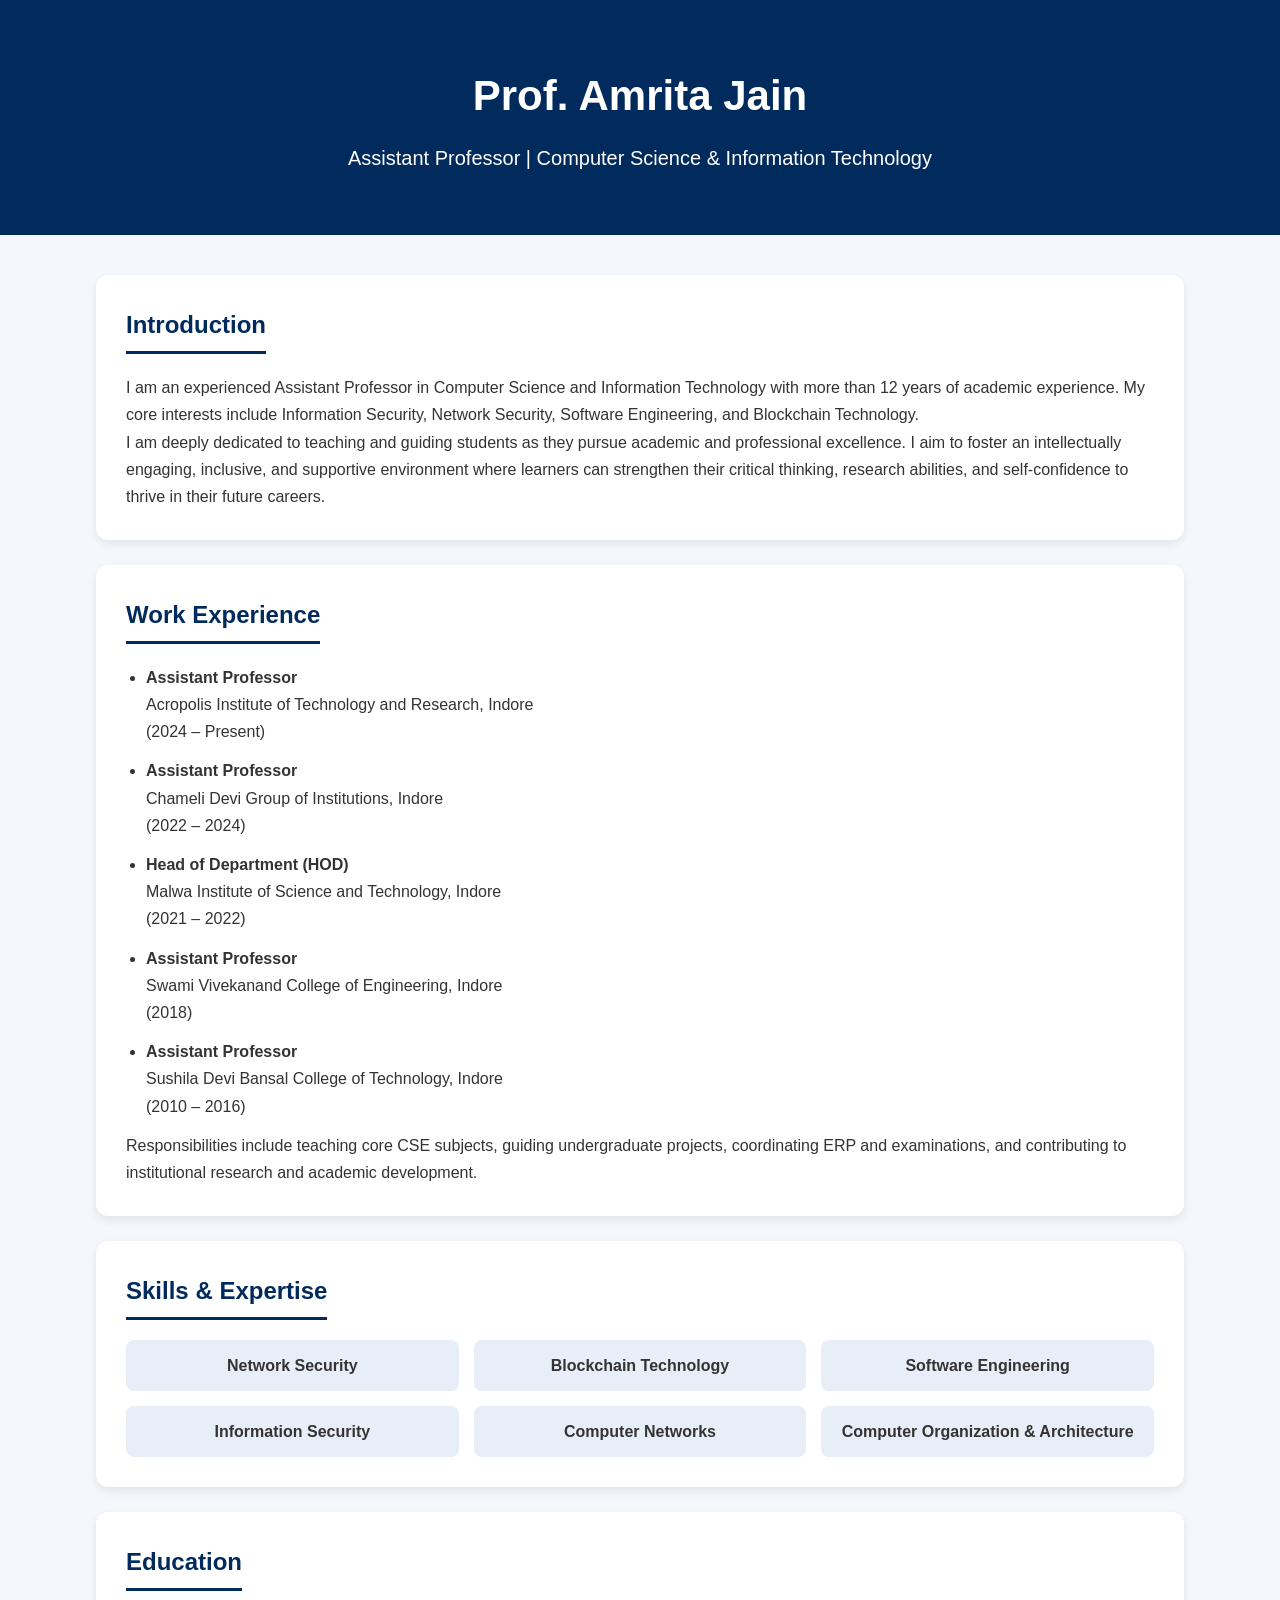
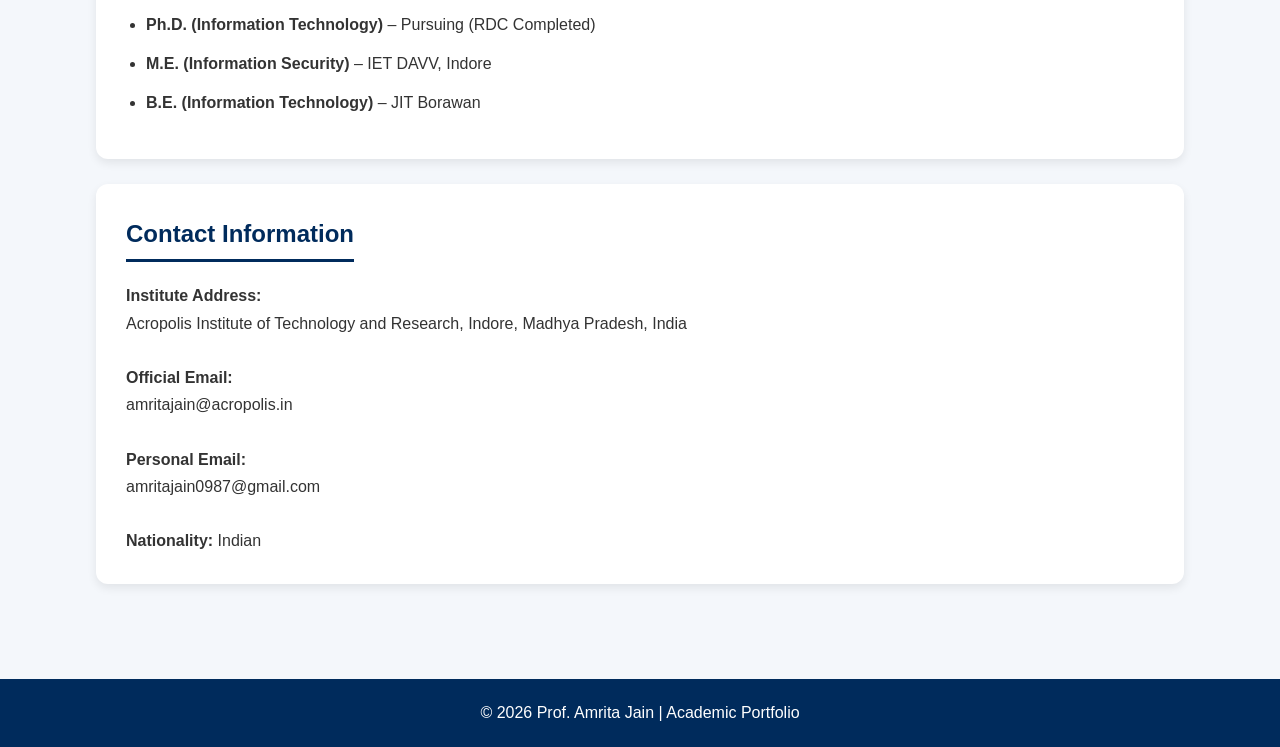
<file: index.html>
<!DOCTYPE html>
<html lang="en">
<head>
    <meta charset="UTF-8">
    <meta name="viewport" content="width=device-width, initial-scale=1.0">
    <title>Prof. Amrita Jain | Portfolio</title>

    <link rel="stylesheet" href="style.css">
</head>

<body>

<header>
    <h1>Prof. Amrita Jain</h1>
    <p>Assistant Professor | Computer Science & Information Technology</p>
</header>

<div class="container">

    <section>
        <h2>Introduction</h2>

        <p>
            I am an experienced Assistant Professor in Computer Science and Information Technology with more than 12 years of academic experience. My core interests include Information Security, Network Security, Software Engineering, and Blockchain Technology.
        </p>

        <p>
            I am deeply dedicated to teaching and guiding students as they pursue academic and professional excellence. I aim to foster an intellectually engaging, inclusive, and supportive environment where learners can strengthen their critical thinking, research abilities, and self-confidence to thrive in their future careers.
        </p>
    </section>

    <section>
        <h2>Work Experience</h2>

        <ul>

            <li>
                <b>Assistant Professor</b><br>
                Acropolis Institute of Technology and Research, Indore<br>
                (2024 – Present)
            </li>

            <li>
                <b>Assistant Professor</b><br>
                Chameli Devi Group of Institutions, Indore<br>
                (2022 – 2024)
            </li>

            <li>
                <b>Head of Department (HOD)</b><br>
                Malwa Institute of Science and Technology, Indore<br>
                (2021 – 2022)
            </li>

            <li>
                <b>Assistant Professor</b><br>
                Swami Vivekanand College of Engineering, Indore<br>
                (2018)
            </li>

            <li>
                <b>Assistant Professor</b><br>
                Sushila Devi Bansal College of Technology, Indore<br>
                (2010 – 2016)
            </li>

        </ul>

        <p>
            Responsibilities include teaching core CSE subjects, guiding undergraduate projects, coordinating ERP and examinations, and contributing to institutional research and academic development.
        </p>

    </section>

    <section>
        <h2>Skills & Expertise</h2>

        <div class="skills">

            <div class="skill-box">Network Security</div>

            <div class="skill-box">Blockchain Technology</div>

            <div class="skill-box">Software Engineering</div>

            <div class="skill-box">Information Security</div>

            <div class="skill-box">Computer Networks</div>

            <div class="skill-box">Computer Organization & Architecture</div>

        </div>

    </section>

    <section>

        <h2>Education</h2>

        <ul>
            <li>
                <b>Ph.D. (Information Technology)</b> – Pursuing (RDC Completed)
            </li>

            <li>
                <b>M.E. (Information Security)</b> – IET DAVV, Indore
            </li>

            <li>
                <b>B.E. (Information Technology)</b> – JIT Borawan
            </li>
        </ul>

    </section>

    <section>

        <h2>Contact Information</h2>

        <p>
            <b>Institute Address:</b><br>
            Acropolis Institute of Technology and Research, Indore, Madhya Pradesh, India
        </p>

        <br>

        <p>
            <b>Official Email:</b><br>
            amritajain@acropolis.in
        </p>

        <br>

        <p>
            <b>Personal Email:</b><br>
            amritajain0987@gmail.com
        </p>

        <br>

        <p>
            <b>Nationality:</b> Indian
        </p>

    </section>

</div>

<footer>
    © 2026 Prof. Amrita Jain | Academic Portfolio
</footer>

<script src="portfolio.js"></script>

</body>
</html>
</file>
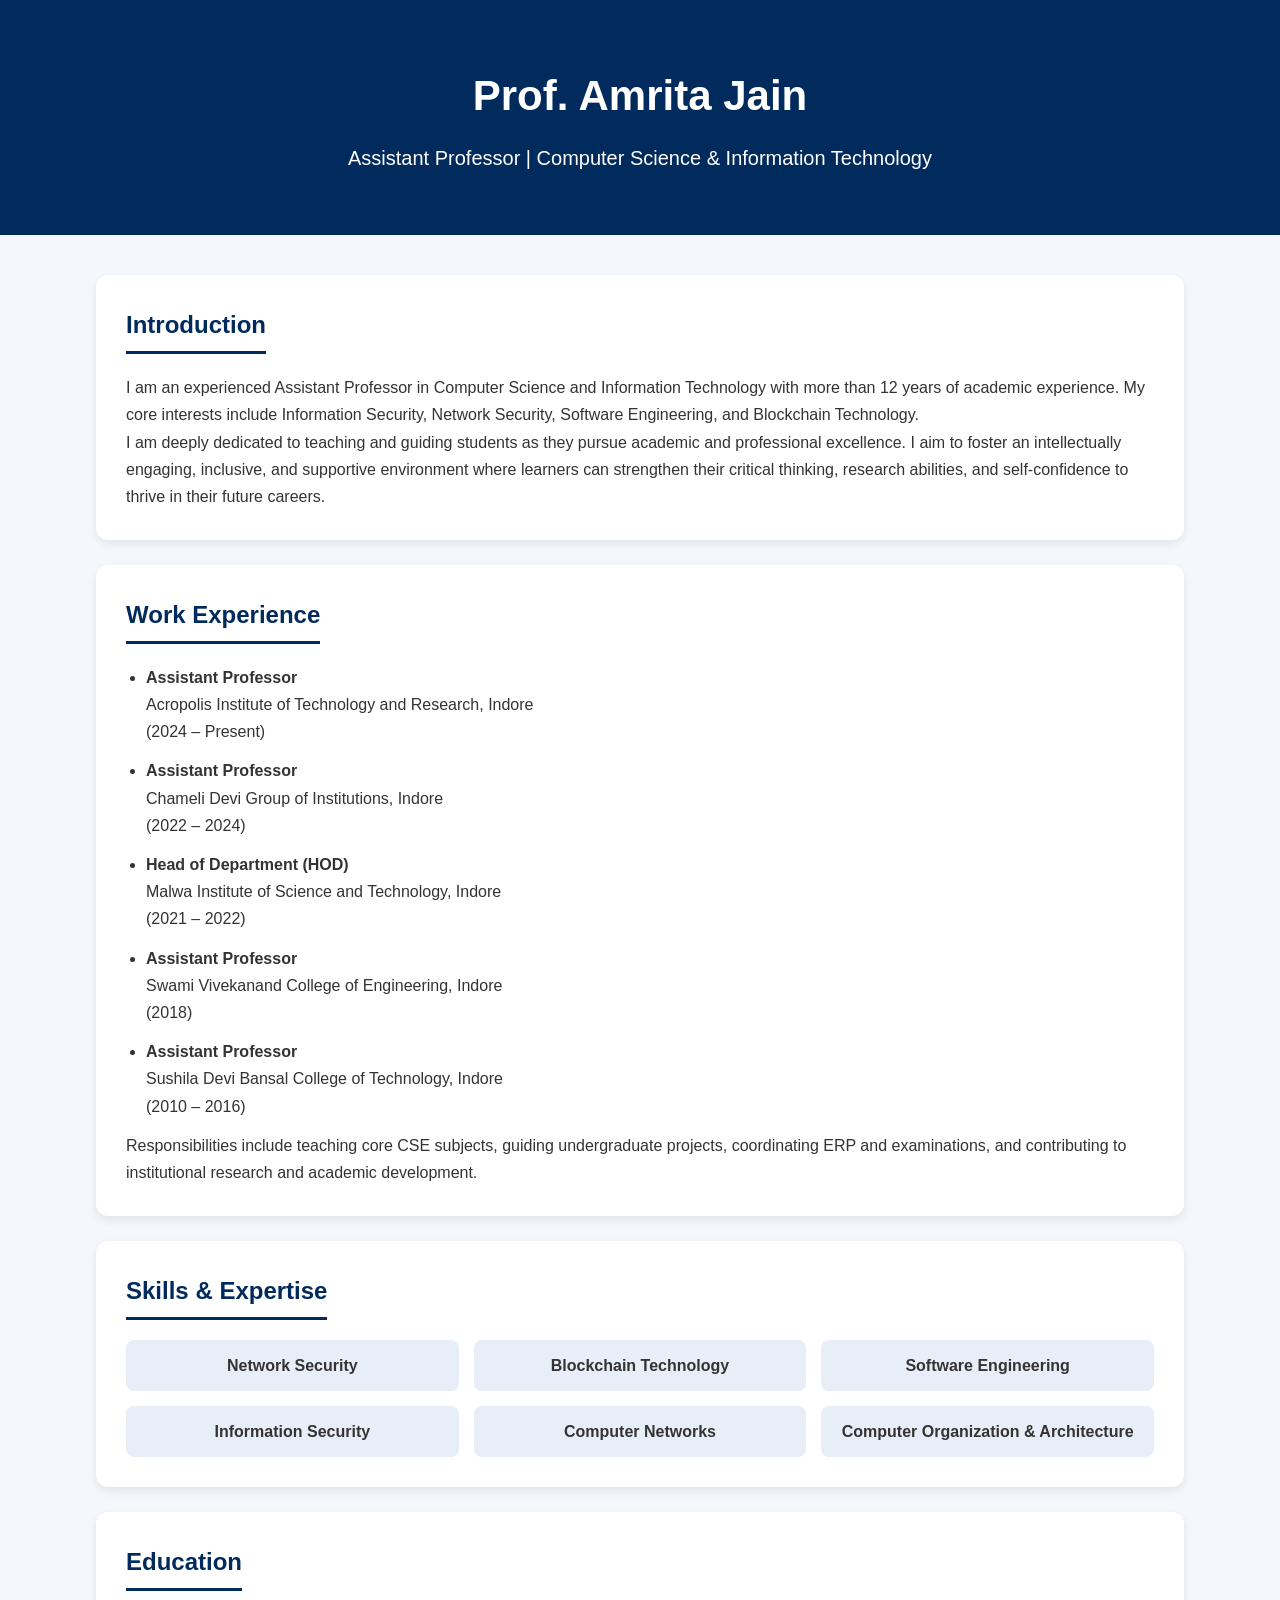
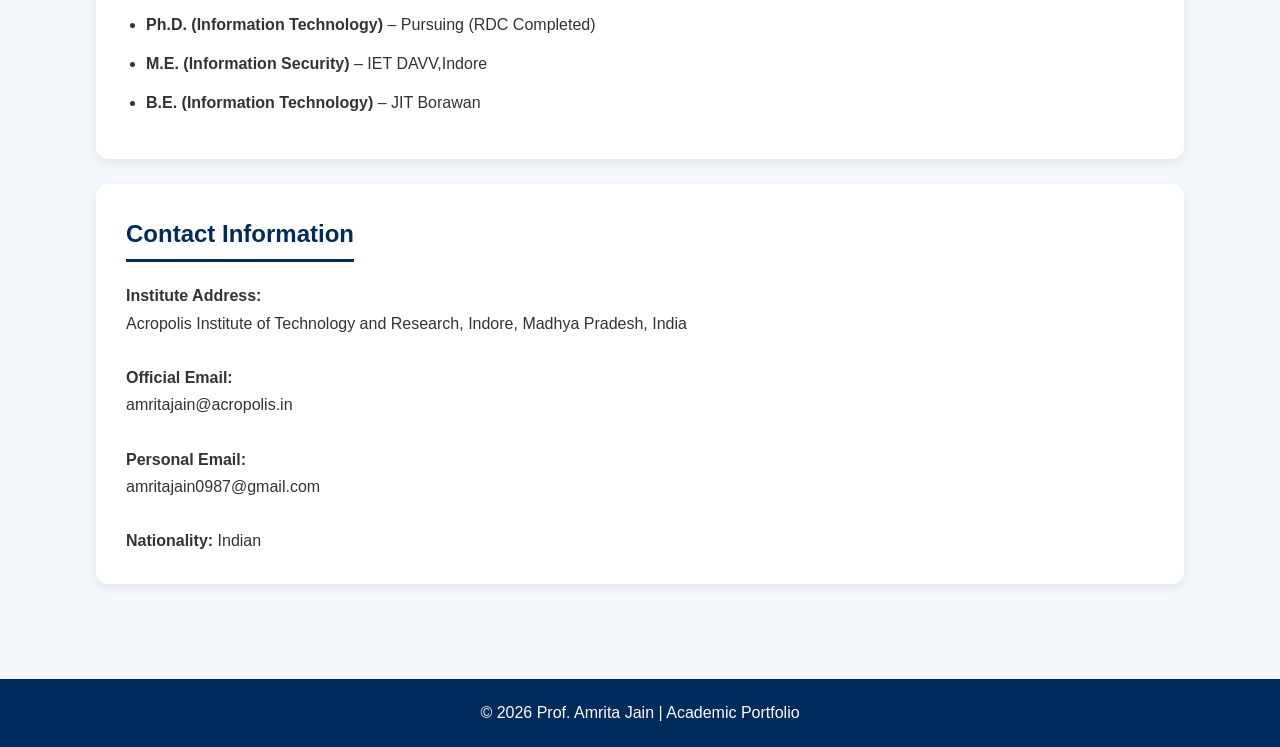
<file: portfolio.html>
<!DOCTYPE html>
<html lang="en">
<head>
    <meta charset="UTF-8">
    <meta name="viewport" content="width=device-width, initial-scale=1.0">
    <title>Prof. Amrita Jain | Portfolio</title>

    <style>

        *{
            margin:0;
            padding:0;
            box-sizing:border-box;
        }

        body{
            font-family: Arial, sans-serif;
            background:#f4f7fb;
            color:#333;
            line-height:1.7;
        }

        header{
            background:#002b5c;
            color:white;
            text-align:center;
            padding:60px 20px;
        }

        header h1{
            font-size:42px;
            margin-bottom:10px;
        }

        header p{
            font-size:20px;
        }

        .container{
            width:85%;
            margin:auto;
            padding:40px 0;
        }

        section{
            background:white;
            margin-bottom:25px;
            padding:30px;
            border-radius:12px;
            box-shadow:0 4px 10px rgba(0,0,0,0.08);
        }

        h2{
            color:#002b5c;
            margin-bottom:20px;
            border-bottom:3px solid #002b5c;
            display:inline-block;
            padding-bottom:5px;
        }

        ul{
            padding-left:20px;
        }

        li{
            margin-bottom:12px;
        }

        .skills{
            display:grid;
            grid-template-columns:repeat(auto-fit,minmax(250px,1fr));
            gap:15px;
        }

        .skill-box{
            background:#e8eef7;
            padding:12px;
            border-radius:8px;
            text-align:center;
            font-weight:bold;
        }

        footer{
            background:#002b5c;
            color:white;
            text-align:center;
            padding:20px;
            margin-top:30px;
        }

    </style>
</head>

<body>

<header>
    <h1>Prof. Amrita Jain</h1>
    <p>Assistant Professor | Computer Science & Information Technology</p>
</header>

<div class="container">

    <section>
        <h2>Introduction</h2>

        <p>
            I am an experienced Assistant Professor in Computer Science and Information Technology with more than 12 years of academic experience. My core interests include Information Security, Network Security, Software Engineering, and Blockchain Technology.
        </p>

        <p>
            I am deeply dedicated to teaching and guiding students as they pursue academic and professional excellence. I aim to foster an intellectually engaging, inclusive, and supportive environment where learners can strengthen their critical thinking, research abilities, and self-confidence to thrive in their future careers.
        </p>
    </section>

    <section>
        <h2>Work Experience</h2>

        <ul>

            <li>
                <b>Assistant Professor</b><br>
                Acropolis Institute of Technology and Research, Indore<br>
                (2024 – Present)
            </li>

            <li>
                <b>Assistant Professor</b><br>
                Chameli Devi Group of Institutions, Indore<br>
                (2022 – 2024)
            </li>

            <li>
                <b>Head of Department (HOD)</b><br>
                Malwa Institute of Science and Technology, Indore<br>
                (2021 – 2022)
            </li>

            <li>
                <b>Assistant Professor</b><br>
                Swami Vivekanand College of Engineering, Indore<br>
                (2018)
            </li>

            <li>
                <b>Assistant Professor</b><br>
                Sushila Devi Bansal College of Technology, Indore<br>
                (2010 – 2016)
            </li>

        </ul>

        <p>
            Responsibilities include teaching core CSE subjects, guiding undergraduate projects, coordinating ERP and examinations, and contributing to institutional research and academic development.
        </p>

    </section>

    <section>
        <h2>Skills & Expertise</h2>

        <div class="skills">

            <div class="skill-box">Network Security</div>

            <div class="skill-box">Blockchain Technology</div>

            <div class="skill-box">Software Engineering</div>

            <div class="skill-box">Information Security</div>

            <div class="skill-box">Computer Networks</div>

            <div class="skill-box">Computer Organization & Architecture</div>

        </div>

    </section>

    <section>

        <h2>Education</h2>

        <ul>
            <li>
                <b>Ph.D. (Information Technology)</b> – Pursuing (RDC Completed)
            </li>

            <li>
                <b>M.E. (Information Security)</b> – IET DAVV,Indore
            </li>

            <li>
                <b>B.E. (Information Technology)</b> – JIT Borawan
            </li>
        </ul>

    </section>

    <section>

        <h2>Contact Information</h2>

        <p>
            <b>Institute Address:</b><br>
            Acropolis Institute of Technology and Research, Indore, Madhya Pradesh, India
        </p>

        <br>

        <p>
            <b>Official Email:</b><br>
            amritajain@acropolis.in
        </p>

        <br>

        <p>
            <b>Personal Email:</b><br>
            amritajain0987@gmail.com
        </p>

        <br>

        <p>
            <b>Nationality:</b> Indian
        </p>

    </section>

</div>

<footer>
    © 2026 Prof. Amrita Jain | Academic Portfolio
</footer>

</body>
</html>
</file>
<file: style.css>
*{
    margin:0;
    padding:0;
    box-sizing:border-box;
}

body{
    font-family: Arial, sans-serif;
    background:#f4f7fb;
    color:#333;
    line-height:1.7;
}

header{
    background:#002b5c;
    color:white;
    text-align:center;
    padding:60px 20px;
}

header h1{
    font-size:42px;
    margin-bottom:10px;
}

header p{
    font-size:20px;
}

.container{
    width:85%;
    margin:auto;
    padding:40px 0;
}

section{
    background:white;
    margin-bottom:25px;
    padding:30px;
    border-radius:12px;
    box-shadow:0 4px 10px rgba(0,0,0,0.08);
}

h2{
    color:#002b5c;
    margin-bottom:20px;
    border-bottom:3px solid #002b5c;
    display:inline-block;
    padding-bottom:5px;
}

ul{
    padding-left:20px;
}

li{
    margin-bottom:12px;
}

.skills{
    display:grid;
    grid-template-columns:repeat(auto-fit,minmax(250px,1fr));
    gap:15px;
}

.skill-box{
    background:#e8eef7;
    padding:12px;
    border-radius:8px;
    text-align:center;
    font-weight:bold;
    transition:0.3s;
}

.skill-box:hover{
    background:#002b5c;
    color:white;
    transform:scale(1.05);
}

footer{
    background:#002b5c;
    color:white;
    text-align:center;
    padding:20px;
    margin-top:30px;
}

/* Responsive Design */

@media(max-width:768px){

    header h1{
        font-size:30px;
    }

    header p{
        font-size:16px;
    }

    .container{
        width:92%;
    }

    section{
        padding:20px;
    }

}
</file>
